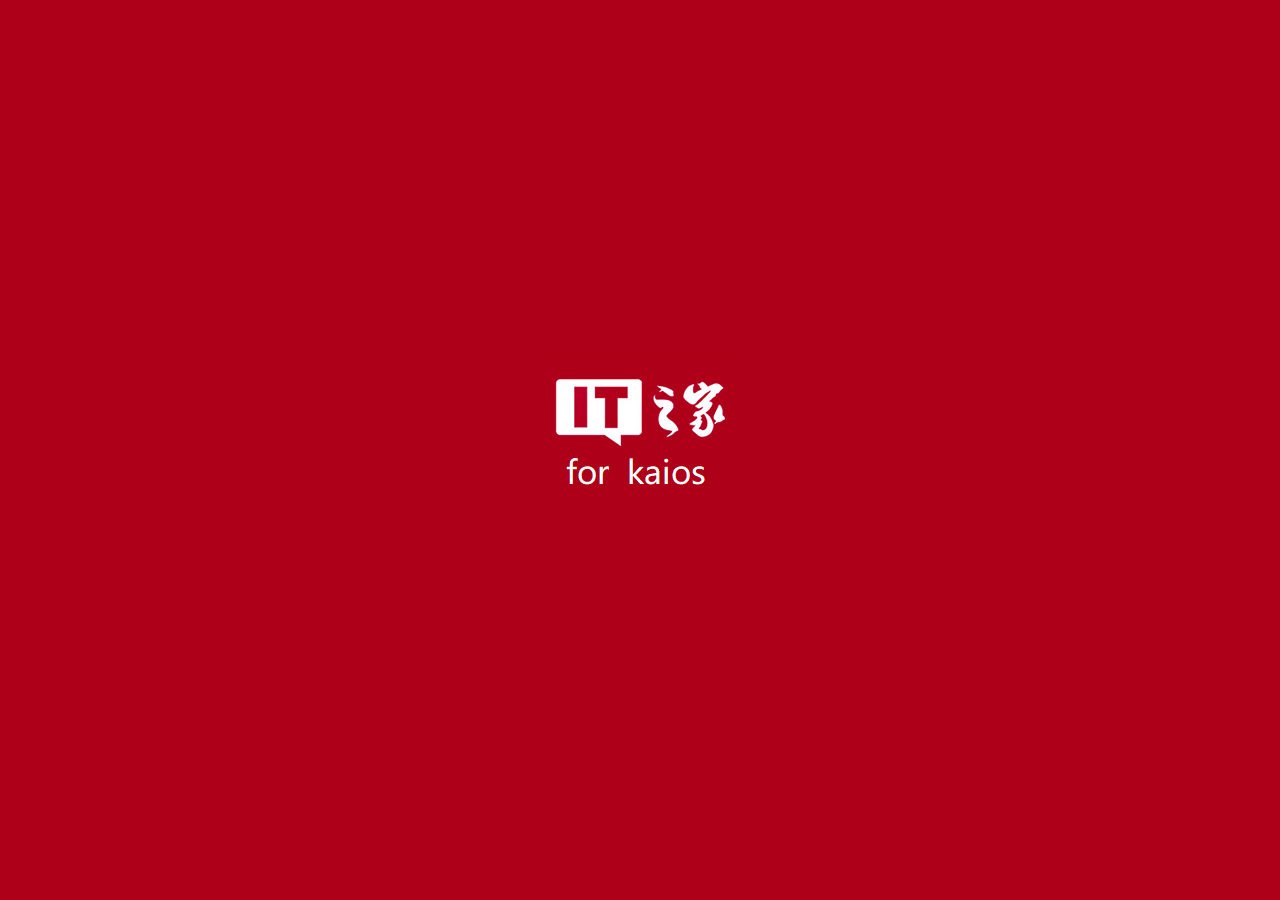
<file: index.html>
<!doctype html><html><head><meta charset="utf-8" /><meta name="format-detection" content="telephone=no" /><meta name="viewport" content="width=device-width, initial-scale=1.0, maximum-scale=1.0, user-scalable=0" /><title>IT之家</title>


	
	<link rel="stylesheet" href="css/reset.css" />
	<link rel="stylesheet" href="css/global.css" /> 
	
	 <!-- <script type="text/javascript" src="js/desktop.js"></script>   -->
			<script type="text/javascript" src="js/desktop.js"></script>
			 <script type="text/javascript" src="js/jquery-3.4.1.js"></script> 
			  <script type="text/javascript" src="js/jquery.cookie.js"></script> 
			  
	  <script type="text/javascript" src="js/core.js"></script> 
	  <script type="text/javascript" src="js/json3.min.js"></script> 
	    <script type="text/javascript" src="js/crypto-js.min.js"></script> 
		 <script type="text/javascript" src="js/ithomecrypto.js"></script> 
	

	</head>
	<body>
		<div id="welcome"></div><!--欢迎界面-->
		
		<div id="loading"></div>
		
		<div id="login_form" class="form"><!--登录-->
			<h3>登录</h3>
			<div>
				<label>用户名：</label>
				<input type="text" tabIndex="0" id="login_email" name="login_email" />
			</div>
			<div>
				<label>密码：</label>
				<input type="password" tabIndex="1" id="login_password" name="login_password" />
			</div>
		</div>
		
		<div id="about"></div><!--关于-->
		<header><h1 id="topic">IT之家</h1></header>
		<div id="middle">
			<ul id="comments"></ul><!--评论列表s-->
			<article id="article">
			
			<!--新闻正文-->
				<div class="info"><span id="dateline"></span><span id="author"></span><span id="comment_num"></span></div>
				<div id="content"></div>
				<div class="bottom">我们是有底线的</div>
			</article>
			<ul id="list"></ul><!--新闻列表-->
		</div>
		
		<div id="menu">
			<ul id="menucontainer">
				<li class="menuitem"> 菜单1 </li>
			</ul>
		</div>

		 <!--导航键-->
    <footer id="softkeys">
      <div id="softkey-left">刷新</div>
      <div id="softkey-center">播放</div>
      <div id="softkey-right">选项</div>
    </footer>
		
		<script type="text/javascript" src="js/ctrl.js"></script>
	</body>
</html>
</file>
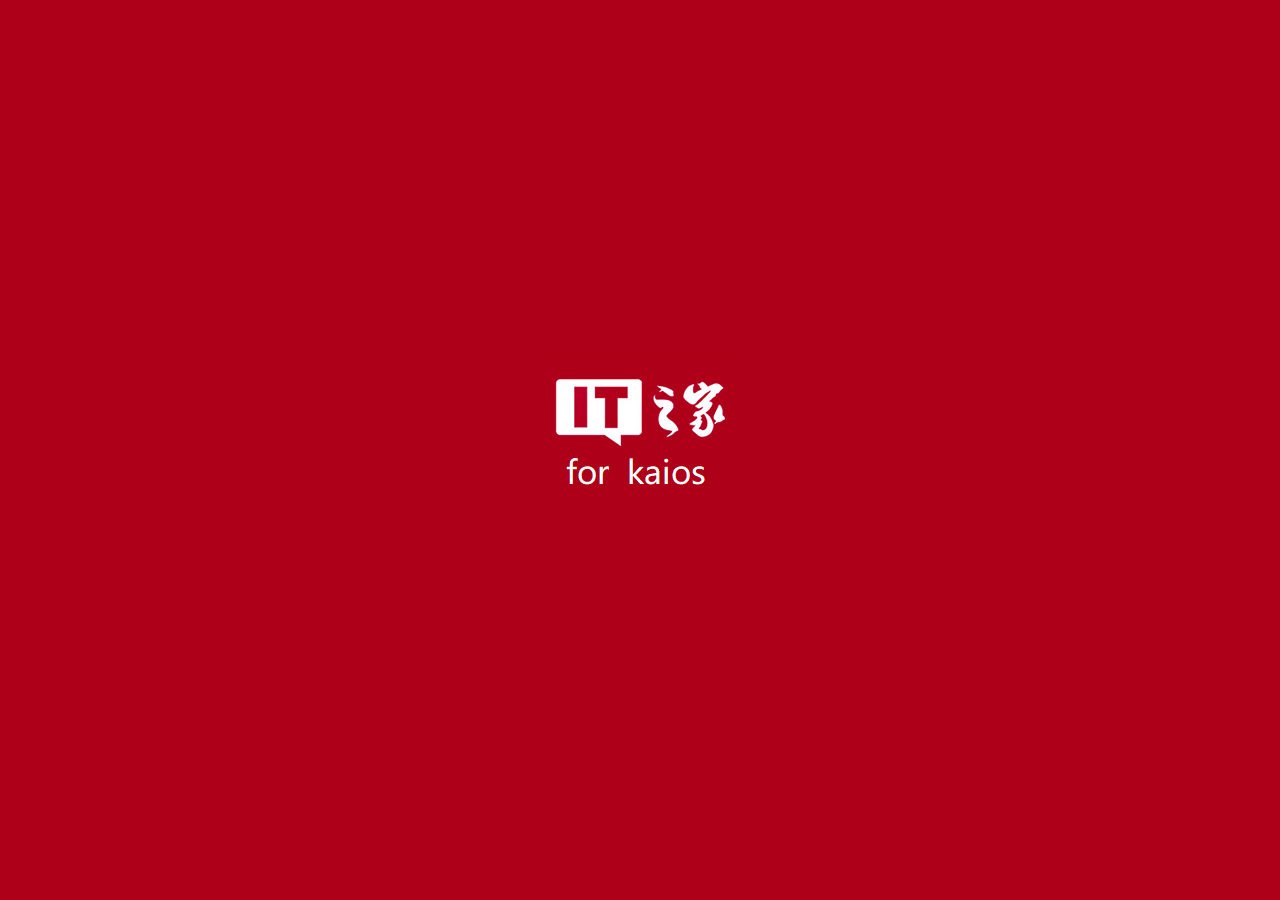
<file: application/index.html>
<!doctype html>
<html>

<head>
	<meta charset="utf-8" />
	<meta name="format-detection" content="telephone=no" />
	<meta name="viewport" content="width=device-width, initial-scale=1.0, maximum-scale=1.0, user-scalable=0" />
	<title>IT之家</title>
	<link rel="stylesheet" href="css/reset.css" />
	<link rel="stylesheet" href="css/global.css" />
	<script type="text/javascript" src="js/desktop.js"></script>
	<script type="text/javascript" src="js/jquery.min.js"></script>
	<script type="text/javascript" src="js/jquery.cookie.js"></script>
	<script type="text/javascript" src="js/core.js"></script>
	<script type="text/javascript" src="js/json3.min.js"></script>
	<script type="text/javascript" src="js/crypto-js.min.js"></script>
	<script type="text/javascript" src="js/ithomecrypto.js"></script>
</head>

<body>
	<div id="welcome"></div>
	<div id="loading"></div>
	<div id="login_form" class="form">
		<h3>登录</h3>
		<div>
			<label>用户名：</label>
			<input type="text" tabIndex="0" id="login_email" name="login_email" />
		</div>
		<div>
			<label>密码：</label>
			<input type="password" tabIndex="1" id="login_password" name="login_password" />
		</div>
	</div>
	<div id="about"></div>
	<header>
		<h1 id="topic">IT之家</h1>
	</header>
	<div id="middle">
		<ul id="comments"></ul>
		<article id="article">
			<div class="info"><span id="dateline"></span><span id="author"></span><span id="comment_num"></span></div>
			<div id="content"></div>
			<div class="bottom">我们是有底线的</div>
		</article>
		<ul id="list"></ul>
	</div>
	<div id="menu">
		<ul id="menucontainer">
			<li class="menuitem"> 菜单1 </li>
		</ul>
	</div>
	<footer id="softkeys">
		<div id="softkey-left">刷新</div>
		<div id="softkey-center">播放</div>
		<div id="softkey-right">选项</div>
	</footer>
	<script type="text/javascript" src="js/ctrl.js"></script>
</body>

</html>
</file>
<file: css/global.css>
html, body {
	background:#eee; 
}
header,footer,article,section,aside,nav,figure {
	display:block;
}

#middle{
	width:100%;
} 
#bottom {
	margin-bottom: 40px;
	text-align: center;
}
#comments{
	margin-bottom:40px;
	width:100%;
}
.display-flex {
	display: -webkit-box;
	display: box;
	display: -webkit-flex-box;
	display: flex-box;
	display: -webkit-flex;
	display: flex;
}
.center {
	-webkit-box-align:center;
	box-align:center;
	-webkit-flex-align:center;
	flex-align:center;
	-webkit-align-items: center;
	align-items: center;
}
.flex1 {
	-webkit-box-flex: 1;
	box-flex: 1;
	-webkit-flex: 1;
	flex: 1;
}

#alert_div {
	position:absolute;
	z-index: 98;
	width:100%;
	top:0;left:0;
	padding:10px 0;
	text-align: center;
}
.success {
	background:green;
	color:#fff;
}
.error {
	background:red;
	color:#fff;
}
 
#loading{ 
		position: fixed;
		left:0;top:0;
		width:100%;
		height:100%; 
		z-index:99;
		background:url(../img/loading_red.gif) center no-repeat #000;
		opacity: 0.6;
		display:none; 
	} 
	
/*welcome*/
#welcome, #reg_form, #login_form {
	position: absolute;
	left:0;top:0;
	width:100%;
	height:100%;
	background:#eee;
}

#about {
	position: absolute;
	left:0;top:0;
	width:100%;
	height:100%;
	background:#eee;
}

#welcome {
	z-index:300;
	background:url(../img/welcome.png) center no-repeat #AE0018;
}
#reg_form,#login_form {
	z-index: 2;
	margin-bottom: 40px;
}

#login_form,#reg_form,#list,#about,#article {
	display:none;
}
input, textarea {
	border:solid 2px #999;
}
input:focus, textarea:focus {
	border-color:#07c;
}
h1#topic {
	padding:10px;
	background:#333;
	color:#fff;
}
#list{
	margin-bottom: 40px;
}
#list li {
	border-bottom:solid 1px #ddd;
}
#list li:last-of-type {
	border-bottom:none;
}
#list li a {
	display:block;
	padding:10px 5px;
	overflow:auto;
}
#list li a:hover {
	background:#07c;
	color:#fff;
}
#list li a:hover span {
	color:#eee;
}
#list li img {
	float: left;
	width:90px;
}
#list li div {
	margin-left:95px;
}
#list li div h3 {
	height:45px;
	overflow:hidden;
	line-height:21px;
	margin-bottom:5px;
}
#list li p span {
	display:inline-block;
	width:50%;
	color:#999;
}
#next_button {
	text-align: center;
}

#next_button_comments {
	text-align: center;
}
 
#content {
	padding:5px;
	font-size:1.2em;
	word-break: break-all;
}
#content p {
	line-height:1.7em;
	margin-bottom:1em;
	text-indent: 2em;
}
#content img {
	display:block;
	max-width:100%;
	margin: 1em auto;
}
.info {
	margin-top:5px;
	color:#999;
	font-size:12px;
	text-align: center;
}
#author {
	margin:0 10px;
}
.bottom {
	color:#aaa;
	padding:10px;
	text-align: center;
	border-top:solid 1px #ddd;
}
.form h3 {
	margin:10px;
}
.form div {
	margin-bottom:10px;
}
.form label {
	display:block;
	margin-bottom:5px;
	margin-left:5%;
}
.form input {
	width:90%;
	margin-left:5%;
	padding:5px 0;
} 

#about h3,#about p {
	padding:10px;
	border-bottom:solid 1px #ddd;
}
 
#comments > li {
	padding:10px;
	border-bottom:solid 1px #ddd;
}
#comments > li > img {
	float:left;
	width:40px;height:40px;
}
#comments > li > div {
	margin-left:50px;
}
#comments p {
	margin-top:5px;
}

.item {
  position: relative;
  width: 100%; 
  background-color: white;
  outline: none;
}

.item:focus {
  background-color: #00a1d6;
  color: white;
}

.menuitem {
	position: relative;
	background-color: white;
	width: 100%;
	outline: none;
}

.menuitem:focus {
	background-color: #00a1d6;
	color: white;
}

.next_button {
	position: relative;
	width: 100%;
	background-color: white;
	outline: none;
}

.next_button:focus {
	background-color: #00a1d6;
	color: white;
} 

#comments span {
	color: #999;
	margin-right: 10px;
	font-size: 12px;
}
#menu {
	display:none;
	z-index: 100;
	background: rgba(00,00,00,0.5);
	position: fixed;
	left: 0;
	top: 0;
	width: 100%;
	height: 100%;
}
#menucontainer {
	position: fixed;
	bottom: 30px;
	left: 0px;
	width: 98%;
	background: white;
	margin: 3px;
} 
.menuitem
{
	height:30px;
	padding-left:5px;
	line-height:30px;
}

/* Soft Keys */
#softkeys {
	z-index: 200;
	position: fixed;
	bottom: 0;
	left: 0;
	width: 100%;
	height: 30px;
	background: #dadada;
}

#softkeys > * {
  display: inline-block;
  width: 65px;
  line-height:30px;
  padding: 0 5px;
}

#softkey-left, #softkey-right {
  font-weight: 400;
  font-size: 14px;
  color: #323232;
}

#softkey-right {
  text-align: right;
}

#softkey-center {
  font-weight: 600;
  font-size: 16px;
  width: 70px;
  color: #323232;
  text-align: center;
}
</file>
<file: application/css/global.css>
html, body {
	background:#eee; 
}
header,footer,article,section,aside,nav,figure {
	display:block;
}

#middle{
	width:100%;
} 
#bottom {
	margin-bottom: 40px;
	text-align: center;
}
#comments{
	margin-bottom:40px;
	width:100%;
}
.display-flex {
	display: -webkit-box;
	display: box;
	display: -webkit-flex-box;
	display: flex-box;
	display: -webkit-flex;
	display: flex;
}
.center {
	-webkit-box-align:center;
	box-align:center;
	-webkit-flex-align:center;
	flex-align:center;
	-webkit-align-items: center;
	align-items: center;
}
.flex1 {
	-webkit-box-flex: 1;
	box-flex: 1;
	-webkit-flex: 1;
	flex: 1;
}

#alert_div {
	position:absolute;
	z-index: 98;
	width:100%;
	top:0;left:0;
	padding:10px 0;
	text-align: center;
}
.success {
	background:green;
	color:#fff;
}
.error {
	background:red;
	color:#fff;
}
 
#loading{ 
		position: fixed;
		left:0;top:0;
		width:100%;
		height:100%; 
		z-index:99;
		background:url(../img/loading_red.gif) center no-repeat #000;
		opacity: 0.6;
		display:none; 
	} 
	
/*welcome*/
#welcome, #reg_form, #login_form {
	position: absolute;
	left:0;top:0;
	width:100%;
	height:100%;
	background:#eee;
}

#about {
	position: absolute;
	left:0;top:0;
	width:100%;
	height:100%;
	background:#eee;
}

#welcome {
	z-index:300;
	background:url(../img/welcome.png) center no-repeat #AE0018;
}
#reg_form,#login_form {
	z-index: 2;
	margin-bottom: 40px;
}

#login_form,#reg_form,#list,#about,#article {
	display:none;
}
input, textarea {
	border:solid 2px #999;
}
input:focus, textarea:focus {
	border-color:#07c;
}
h1#topic {
	padding:10px;
	background:#333;
	color:#fff;
}
#list{
	margin-bottom: 40px;
}
#list li {
	border-bottom:solid 1px #ddd;
}
#list li:last-of-type {
	border-bottom:none;
}
#list li a {
	display:block;
	padding:10px 5px;
	overflow:auto;
}
#list li a:hover {
	background:#07c;
	color:#fff;
}
#list li a:hover span {
	color:#eee;
}
#list li img {
	float: left;
	width:90px;
}
#list li div {
	margin-left:95px;
}
#list li div h3 {
	height:45px;
	overflow:hidden;
	line-height:21px;
	margin-bottom:5px;
}
#list li p span {
	display:inline-block;
	width:50%;
	color:#999;
}
#next_button {
	text-align: center;
}

#next_button_comments {
	text-align: center;
}
 
#content {
	padding:5px;
	font-size:1.2em;
	word-break: break-all;
}
#content p {
	line-height:1.7em;
	margin-bottom:1em;
	text-indent: 2em;
}
#content img {
	display:block;
	max-width:100%;
	margin: 1em auto;
}
.info {
	margin-top:5px;
	color:#999;
	font-size:12px;
	text-align: center;
}
#author {
	margin:0 10px;
}
.bottom {
	color:#aaa;
	padding:10px;
	text-align: center;
	border-top:solid 1px #ddd;
}
.form h3 {
	margin:10px;
}
.form div {
	margin-bottom:10px;
}
.form label {
	display:block;
	margin-bottom:5px;
	margin-left:5%;
}
.form input {
	width:90%;
	margin-left:5%;
	padding:5px 0;
} 

#about h3,#about p {
	padding:10px;
	border-bottom:solid 1px #ddd;
}
 
#comments > li {
	padding:10px;
	border-bottom:solid 1px #ddd;
}
#comments > li > img {
	float:left;
	width:40px;height:40px;
}
#comments > li > div {
	margin-left:50px;
}
#comments p {
	margin-top:5px;
}

.item {
  position: relative;
  width: 100%; 
  background-color: white;
  outline: none;
}

.item:focus {
  background-color: #00a1d6;
  color: white;
}

.menuitem {
	position: relative;
	background-color: white;
	width: 100%;
	outline: none;
}

.menuitem:focus {
	background-color: #00a1d6;
	color: white;
}

.next_button {
	position: relative;
	width: 100%;
	background-color: white;
	outline: none;
}

.next_button:focus {
	background-color: #00a1d6;
	color: white;
} 

#comments span {
	color: #999;
	margin-right: 10px;
	font-size: 12px;
}
#menu {
	display:none;
	z-index: 100;
	background: rgba(00,00,00,0.5);
	position: fixed;
	left: 0;
	top: 0;
	width: 100%;
	height: 100%;
}
#menucontainer {
	position: fixed;
	bottom: 30px;
	left: 0px;
	width: 98%;
	background: white;
	margin: 3px;
} 
.menuitem
{
	height:30px;
	padding-left:5px;
	line-height:30px;
}

/* Soft Keys */
#softkeys {
	z-index: 200;
	position: fixed;
	bottom: 0;
	left: 0;
	width: 100%;
	height: 30px;
	background: #dadada;
}

#softkeys > * {
  display: inline-block;
  width: 65px;
  line-height:30px;
  padding: 0 5px;
}

#softkey-left, #softkey-right {
  font-weight: 400;
  font-size: 14px;
  color: #323232;
}

#softkey-right {
  text-align: right;
}

#softkey-center {
  font-weight: 600;
  font-size: 16px;
  width: 70px;
  color: #323232;
  text-align: center;
}
</file>
